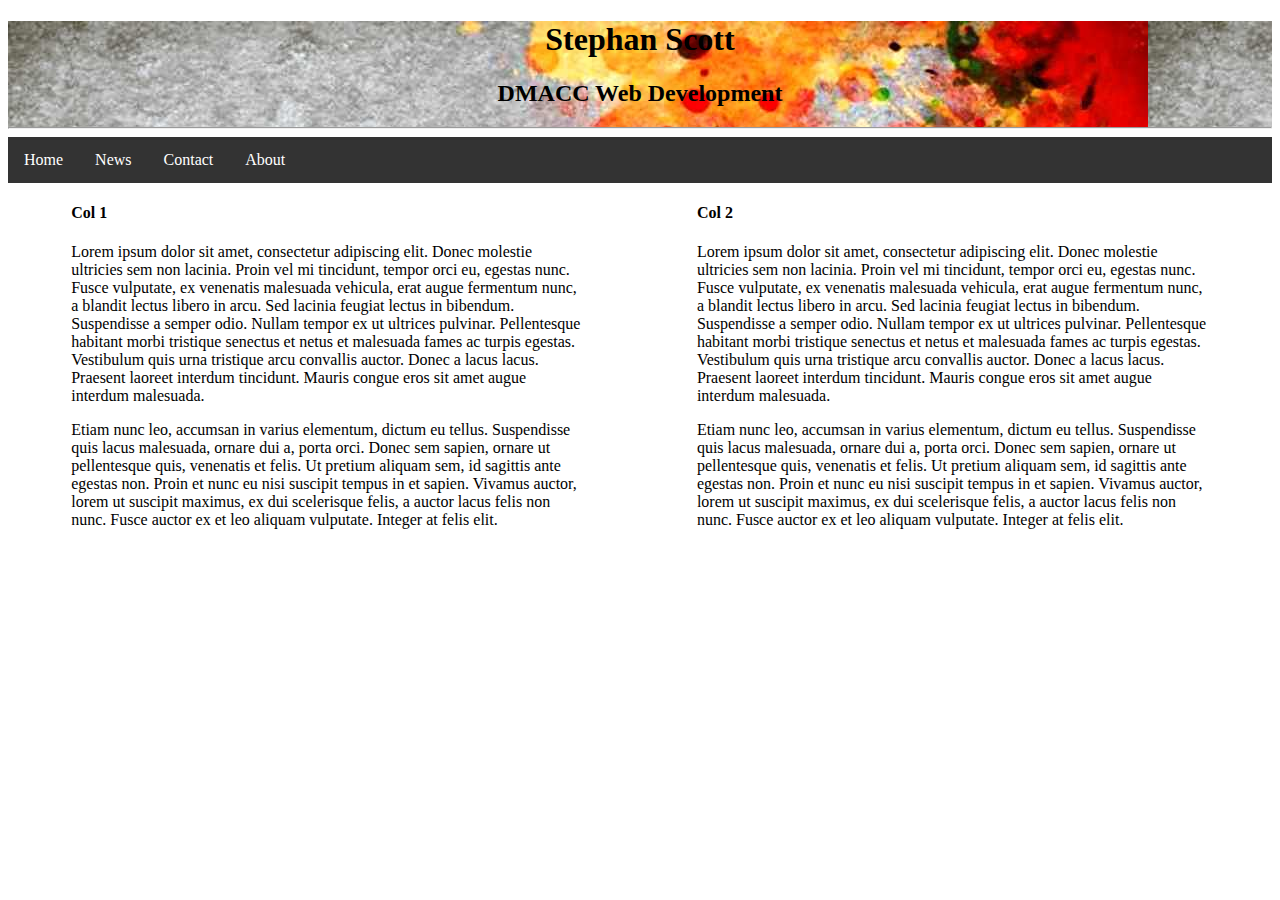
<file: @media/index.html>
<!--Create a web page using HTML and CSS.  It should have the following structures.

Width 95%.
Header the whole width of the container
1 or 2 columns( side by side).Use a display table to make the two columns
Footer the whole width of the container.
At least one image. 
Create a media query that will resize the page for a notebook.

Create a media query that will resize the page for a phone.

Create a media query that will change the columns from side by side to one on top of the other.-->
<!DOCTYPE html>
<html>

<head>
    <title>Media Queries</title>
    <meta name="viewport" content="width=device-width, initial-scale=1">
    <link rel="stylesheet" type="text/css" href="css/style.css">
    
</head>
        <header class="header">

            <h1>Stephan Scott</h1>
            <h2>DMACC Web Development</h2>
            <hr>
        </header>
<body>

    <ul>
        <li><a class="active" href="#home">Home</a></li>
        <li><a href="">News</a></li>
        <li><a href="">Contact</a></li>
        <li><a href="">About</a></li>
    </ul>

    <div id="wrap">
        <div id="left_col">
           <h4>Col 1</h4>
            <p>Lorem ipsum dolor sit amet, consectetur adipiscing elit. Donec molestie ultricies sem non lacinia. Proin vel mi tincidunt, tempor orci eu, egestas nunc. Fusce vulputate, ex venenatis malesuada vehicula, erat augue fermentum nunc, a blandit lectus libero in arcu. Sed lacinia feugiat lectus in bibendum. Suspendisse a semper odio. Nullam tempor ex ut ultrices pulvinar. Pellentesque habitant morbi tristique senectus et netus et malesuada fames ac turpis egestas. Vestibulum quis urna tristique arcu convallis auctor. Donec a lacus lacus. Praesent laoreet interdum tincidunt. Mauris congue eros sit amet augue interdum malesuada.</p>

            <p>Etiam nunc leo, accumsan in varius elementum, dictum eu tellus. Suspendisse quis lacus malesuada, ornare dui a, porta orci. Donec sem sapien, ornare ut pellentesque quis, venenatis et felis. Ut pretium aliquam sem, id sagittis ante egestas non. Proin et nunc eu nisi suscipit tempus in et sapien. Vivamus auctor, lorem ut suscipit maximus, ex dui scelerisque felis, a auctor lacus felis non nunc. Fusce auctor ex et leo aliquam vulputate. Integer at felis elit.</p>
        </div>
        <div id="right_col">
           <h4>Col 2</h4>
            <p>Lorem ipsum dolor sit amet, consectetur adipiscing elit. Donec molestie ultricies sem non lacinia. Proin vel mi tincidunt, tempor orci eu, egestas nunc. Fusce vulputate, ex venenatis malesuada vehicula, erat augue fermentum nunc, a blandit lectus libero in arcu. Sed lacinia feugiat lectus in bibendum. Suspendisse a semper odio. Nullam tempor ex ut ultrices pulvinar. Pellentesque habitant morbi tristique senectus et netus et malesuada fames ac turpis egestas. Vestibulum quis urna tristique arcu convallis auctor. Donec a lacus lacus. Praesent laoreet interdum tincidunt. Mauris congue eros sit amet augue interdum malesuada.</p>

            <p>Etiam nunc leo, accumsan in varius elementum, dictum eu tellus. Suspendisse quis lacus malesuada, ornare dui a, porta orci. Donec sem sapien, ornare ut pellentesque quis, venenatis et felis. Ut pretium aliquam sem, id sagittis ante egestas non. Proin et nunc eu nisi suscipit tempus in et sapien. Vivamus auctor, lorem ut suscipit maximus, ex dui scelerisque felis, a auctor lacus felis non nunc. Fusce auctor ex et leo aliquam vulputate. Integer at felis elit.</p>
        </div>
    </div>
    
</body>
</html>
</file>
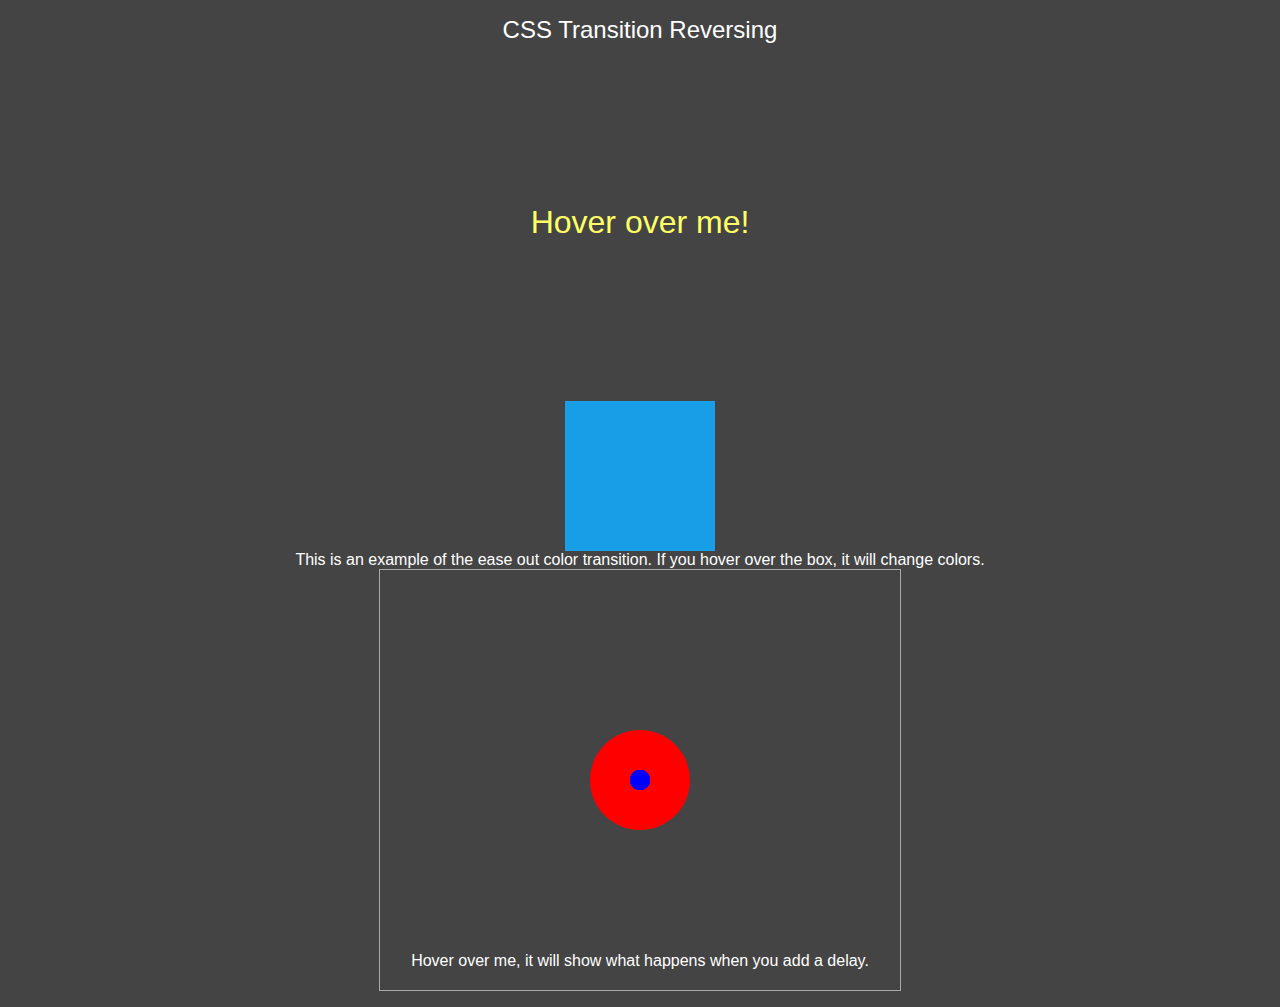
<file: CSSTransitions/index.html>
<!DOCTYPE html>
<html>

<head>

    <title>CSS Transitions</title>

    <link rel="stylesheet" type="text/css" href="css/style.css">

</head>

<body>

<h1>CSS Transition Reversing</h1>

<p id="animate">Hover over me!</p>

<div class="box"></div>

<p>This is an example of the ease out color transition. If you hover over the box, it will change colors.</p>


<div id="delay_demo" class="shadow hover">
  <div id="dd_main"></div>
  <div id="dd1"></div>
  <div id="dd2"></div>
  <div id="dd3"></div>
  <div id="dd4"></div>
  <div id="dd5"></div>
  <div id="dd6"></div>
  <div id="dd7"></div>
  <div id="dd8"></div>
  <p class="center"> Hover over me, it will show what happens when you add a delay.</p>
</div>


</body>

</html>
</file>
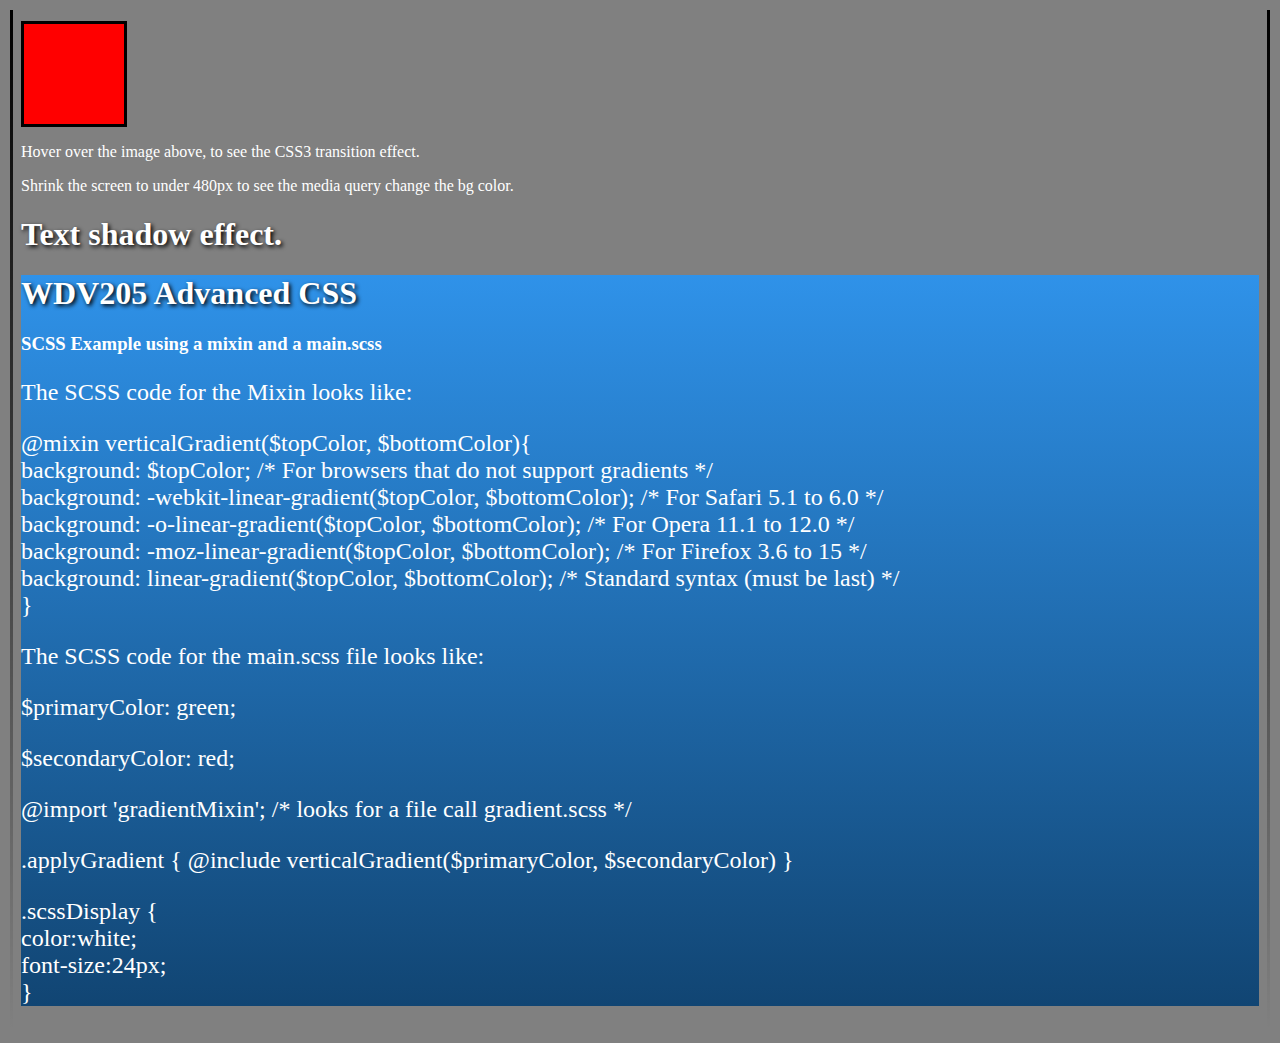
<file: SassCss3/index.html>
<!DOCTYPE html>
<html>

<head>

    <title>SASS</title>

    <link rel="stylesheet" type="text/css" href="css/style.css">


</head>

<body>
    

    <div class="div1"></div>

    <p>Hover over the image above, to see the CSS3 transition effect.</p>

    <p>Shrink the screen to under 480px to see the media query change the bg color.</p>
    
    <h1>Text shadow effect.</h1>
    
   <!-------------------------------------------------------------------------------------> 
    
    <div id="container" class="applyGradient">

  <h1>WDV205 Advanced CSS</h1>
    
  <h3>SCSS Example using a mixin and a main.scss</h3>
   

  <div class="scssDisplay">
  <p>The SCSS code for the Mixin looks like:</p>
  <p>@mixin verticalGradient($topColor, $bottomColor){<br>
      background: $topColor; /* For browsers that do not support gradients */<br>
      background: -webkit-linear-gradient($topColor, $bottomColor); 	/* For Safari 5.1 to 6.0 */<br>
      background: -o-linear-gradient($topColor, $bottomColor); 		/* For Opera 11.1 to 12.0 */<br>
      background: -moz-linear-gradient($topColor, $bottomColor); 		/* For Firefox 3.6 to 15 */<br>
      background: linear-gradient($topColor, $bottomColor); 			/* Standard syntax (must be last) */<br>
     }
  </p>
  </div>
  


  <div class="scssDisplay">
  	  <p>The SCSS code for the main.scss file looks like:</p>
      <p>$primaryColor: green;</p>
      <p>$secondaryColor: red;<br>
      </p>
      <p>@import 'gradientMixin';	/* looks for a file call gradient.scss */<br>
      </p>
      <p>.applyGradient { @include verticalGradient($primaryColor, $secondaryColor) }</p>
      <p>.scssDisplay	{<br>
        color:white;<br>
        font-size:24px; <br>
        }
      </p>    
  </div>

</div>

</body>

</html>
</file>
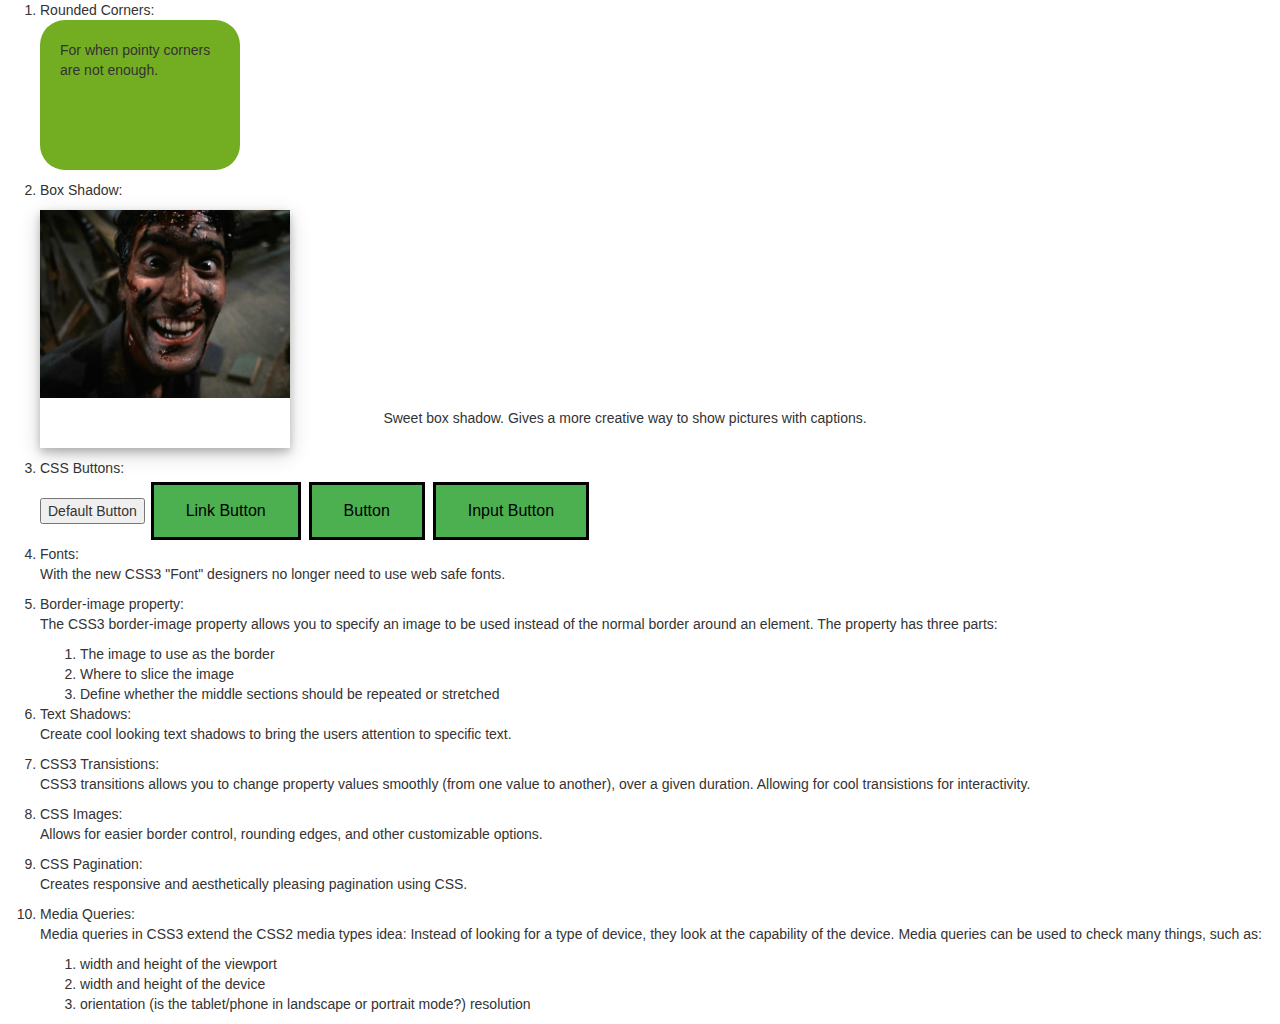
<file: Css3Features.html>
<!DOCTYPE html>
<html lang="en">
<head>
    <meta charset="UTF-8" />
    <title>Features CSS3</title>
    <!-- Latest compiled and minified CSS -->
    <link rel="stylesheet" href="https://maxcdn.bootstrapcdn.com/bootstrap/3.3.7/css/bootstrap.min.css">

    <!-- jQuery library -->
    <script src="https://ajax.googleapis.com/ajax/libs/jquery/3.1.1/jquery.min.js"></script>

    <!-- Latest compiled JavaScript -->
    <script src="https://maxcdn.bootstrapcdn.com/bootstrap/3.3.7/js/bootstrap.min.js"></script>

    <meta name="viewport" content="width=device-width, initial-scale=1">

<style>
#rcorners1 {
    border-radius: 25px;
    background: #73AD21;
    padding: 20px;
    width: 200px;
    height: 150px;
}
    
div.polaroid {
  width: 250px;
  box-shadow: 0 4px 8px 0 rgba(0, 0, 0, 0.2), 0 6px 20px 0 rgba(0, 0, 0, 0.19);
  text-align: center;
}

div.container {
  padding: 10px;
}

.button {
    background-color: #4CAF50;
    border: solid;
    color: black;
    padding: 15px 32px;
    text-align: center;
    text-decoration: none;
    display: inline-block;
    font-size: 16px;
    margin: 4px 2px;
    cursor: pointer;
}
    
</style>
</head>
<body>
<ol>
    <li>Rounded Corners:</li>
    
    <p id = rcorners1>For when pointy corners are not enough.</p>
    
    <li>Box Shadow:</li>
    <p>
    <div class="polaroid">
      <img src="ash.jpg" alt="Ash" style="width:100%">
    <div class="container">
        <p>Sweet box shadow. Gives a more creative way to show pictures with captions.</p>
    </div>
    </div>
    </p>
    
    <li>CSS Buttons:</li>

    <button>Default Button</button>
       
    <a href="#" class="button">Link Button</a>
        
    <button class="button">Button</button>
       
    <input type="button" class="button" value="Input Button">
        
    <li>Fonts:</li>
    <p>With the new CSS3 "Font" designers no longer need to use web safe fonts.</p>
    
    <li>Border-image property:</li>
    <p>The CSS3 border-image property allows you to specify an image to be used instead of the normal border around an element.

    The property has three parts:</p>

    <ol>
        <li>The image to use as the border</li>
        <li>Where to slice the image</li>
        <li>Define whether the middle sections should be repeated or stretched</li>
    </ol>

    <li>Text Shadows:</li>
    <p>Create cool looking text shadows to bring the users attention to specific text.</p>
    
    <li>CSS3 Transistions:</li>
    <p>CSS3 transitions allows you to change property values smoothly (from one value to another), over a given duration. Allowing for cool transistions for interactivity.</p>
    
    <li>CSS Images:</li>
    <p>Allows for easier border control, rounding edges, and other customizable options.</p>
    
    <li>CSS Pagination:</li>
    <p>Creates responsive and aesthetically pleasing pagination using CSS.</p>
    
    <li>Media Queries:</li>
    <p>Media queries in CSS3 extend the CSS2 media types idea: Instead of looking for a type of device, they look at the capability of the device.

    Media queries can be used to check many things, such as:</p>
    <ol>
        <li>width and height of the viewport</li>
        <li>width and height of the device</li>
        <li>orientation (is the tablet/phone in landscape or portrait mode?) resolution</li>
    </ol>
    
</ol>
</body>
</html>
</file>
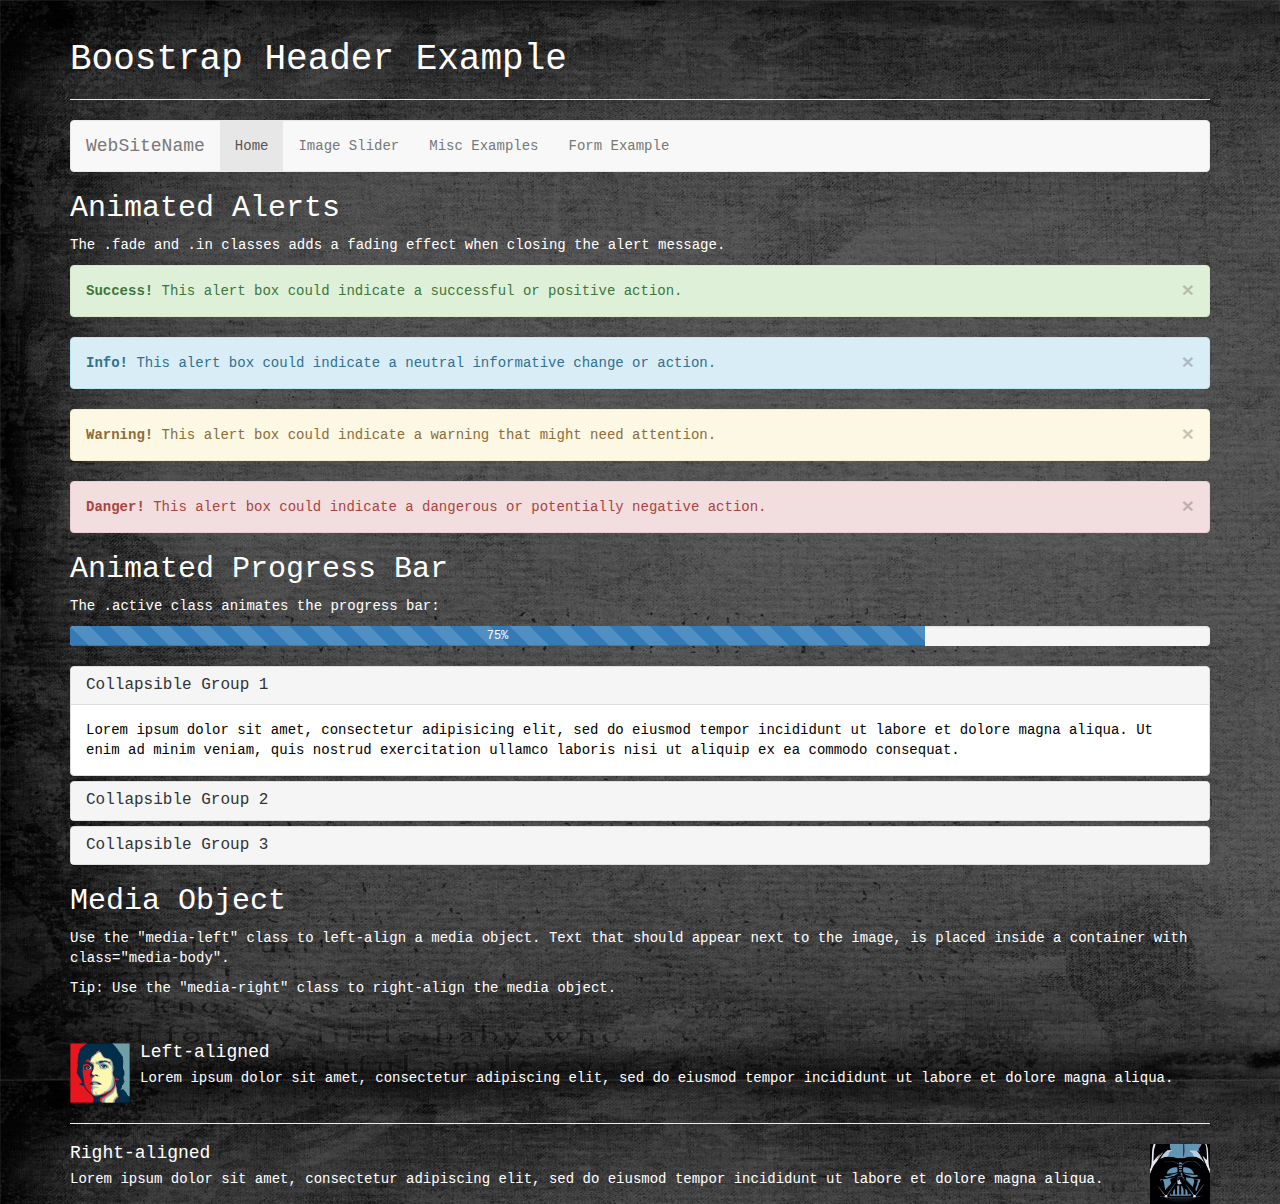
<file: bootstrap/p2.html>
<!DOCTYPE html PUBLIC "-//W3C//DTD XHTML 1.0 Transitional//EN" "http://www.w3.org/TR/xhtml1/DTD/xhtml1-transitional.dtd">
<html xmlns="http://www.w3.org/1999/xhtml">

<head>
    <meta http-equiv="Content-Type" content="text/html; charset=utf-8" />
    <meta name="viewport" content="width=device-width, initial-scale=1">
    <title>Bootstrap Practice</title>

    <!-- Latest compiled and minified CSS -->
    <link rel="stylesheet" href="https://maxcdn.bootstrapcdn.com/bootstrap/3.3.7/css/bootstrap.min.css">

    <!-- jQuery library -->
    <script src="https://ajax.googleapis.com/ajax/libs/jquery/1.12.4/jquery.min.js"></script>

    <!-- Latest compiled JavaScript -->
    <script src="https://maxcdn.bootstrapcdn.com/bootstrap/3.3.7/js/bootstrap.min.js"></script>

    <link rel="stylesheet" href="css/style.css">
    <style>
        .carousel-inner > .item > img,
        .carousel-inner > .item > a > img {
            width: 70%;
            margin: auto;
        }
    </style>
</head>

<body class="container">

    <div class="page-header">
        <h1>Boostrap Header Example</h1>
    </div>
    <nav class="navbar navbar-default">
        <div class="container-fluid">
            <div class="navbar-header">
                <a class="navbar-brand" href="#">WebSiteName</a>
            </div>
            <ul class="nav navbar-nav">
                <li class="active"><a href="index.html">Home</a></li>
                <li><a href="p1.html">Image Slider</a></li>
                <li><a href="p2.html">Misc Examples</a></li>
                <li><a href="p3.html">Form Example</a></li>
            </ul>
        </div>
    </nav>

 
    <h2>Animated Alerts</h2>
    <p>The .fade and .in classes adds a fading effect when closing the alert message.</p>
    <div class="alert alert-success fade in">
        <a href="#" class="close" data-dismiss="alert" aria-label="close">&times;</a>
        <strong>Success!</strong> This alert box could indicate a successful or positive action.
    </div>
    <div class="alert alert-info fade in">
        <a href="#" class="close" data-dismiss="alert" aria-label="close">&times;</a>
        <strong>Info!</strong> This alert box could indicate a neutral informative change or action.
    </div>
    <div class="alert alert-warning fade in">
        <a href="#" class="close" data-dismiss="alert" aria-label="close">&times;</a>
        <strong>Warning!</strong> This alert box could indicate a warning that might need attention.
    </div>
    <div class="alert alert-danger fade in">
        <a href="#" class="close" data-dismiss="alert" aria-label="close">&times;</a>
        <strong>Danger!</strong> This alert box could indicate a dangerous or potentially negative action.
    </div>

    <h2>Animated Progress Bar</h2>
    <p>The .active class animates the progress bar:</p>
    <div class="progress">
        <div class="progress-bar progress-bar-striped active" role="progressbar" aria-valuenow="75" aria-valuemin="0" aria-valuemax="100" style="width:75%">
            75%
        </div>
    </div>

    <div class="panel-group" id="accordion">
        <div class="panel panel-default">
            <div class="panel-heading">
                <h4 class="panel-title">
        <a data-toggle="collapse" data-parent="#accordion" href="#collapse1">
        Collapsible Group 1</a>
      </h4>
            </div>
            <div id="collapse1" class="panel-collapse collapse in">
                <div class="panel-body">Lorem ipsum dolor sit amet, consectetur adipisicing elit, sed do eiusmod tempor incididunt ut labore et dolore magna aliqua. Ut enim ad minim veniam, quis nostrud exercitation ullamco laboris nisi ut aliquip ex ea commodo consequat.</div>
            </div>
        </div>
        <div class="panel panel-default">
            <div class="panel-heading">
                <h4 class="panel-title">
        <a data-toggle="collapse" data-parent="#accordion" href="#collapse2">
        Collapsible Group 2</a>
      </h4>
            </div>
            <div id="collapse2" class="panel-collapse collapse">
                <div class="panel-body">Lorem ipsum dolor sit amet, consectetur adipisicing elit, sed do eiusmod tempor incididunt ut labore et dolore magna aliqua. Ut enim ad minim veniam, quis nostrud exercitation ullamco laboris nisi ut aliquip ex ea commodo consequat.</div>
            </div>
        </div>
        <div class="panel panel-default">
            <div class="panel-heading">
                <h4 class="panel-title">
        <a data-toggle="collapse" data-parent="#accordion" href="#collapse3">
        Collapsible Group 3</a>
      </h4>
            </div>
            <div id="collapse3" class="panel-collapse collapse">
                <div class="panel-body">Lorem ipsum dolor sit amet, consectetur adipisicing elit, sed do eiusmod tempor incididunt ut labore et dolore magna aliqua. Ut enim ad minim veniam, quis nostrud exercitation ullamco laboris nisi ut aliquip ex ea commodo consequat.</div>
            </div>
        </div>
    </div>
    <!-- <img class="img-responsive" src="imgs/dgj.jpg" id="img" alt="Dave Jesus"> -->
    <h2>Media Object</h2>
    <p>Use the "media-left" class to left-align a media object. Text that should appear next to the image, is placed inside a container with class="media-body".</p>
    <p>Tip: Use the "media-right" class to right-align the media object.</p>
    <br>

    <!-- Left-aligned media object -->
    <div class="media">
        <div class="media-left">
            <img src="imgs/luke.png" class="media-object" style="height:60px" "width:60px">
        </div>
        <div class="media-body">
            <h4 class="media-heading">Left-aligned</h4>
            <p>Lorem ipsum dolor sit amet, consectetur adipiscing elit, sed do eiusmod tempor incididunt ut labore et dolore magna aliqua.</p>
        </div>
    </div>
    <hr>

    <!-- Right-aligned media object -->
    <div class="media">
        <div class="media-body">
            <h4 class="media-heading">Right-aligned</h4>
            <p>Lorem ipsum dolor sit amet, consectetur adipiscing elit, sed do eiusmod tempor incididunt ut labore et dolore magna aliqua.</p>
        </div>
        <div class="media-right">
            <img src="imgs/vader.jpg" class="media-object" style="height:60px" "width:60px">
        </div>
    </div>

</body>

</html>
</file>
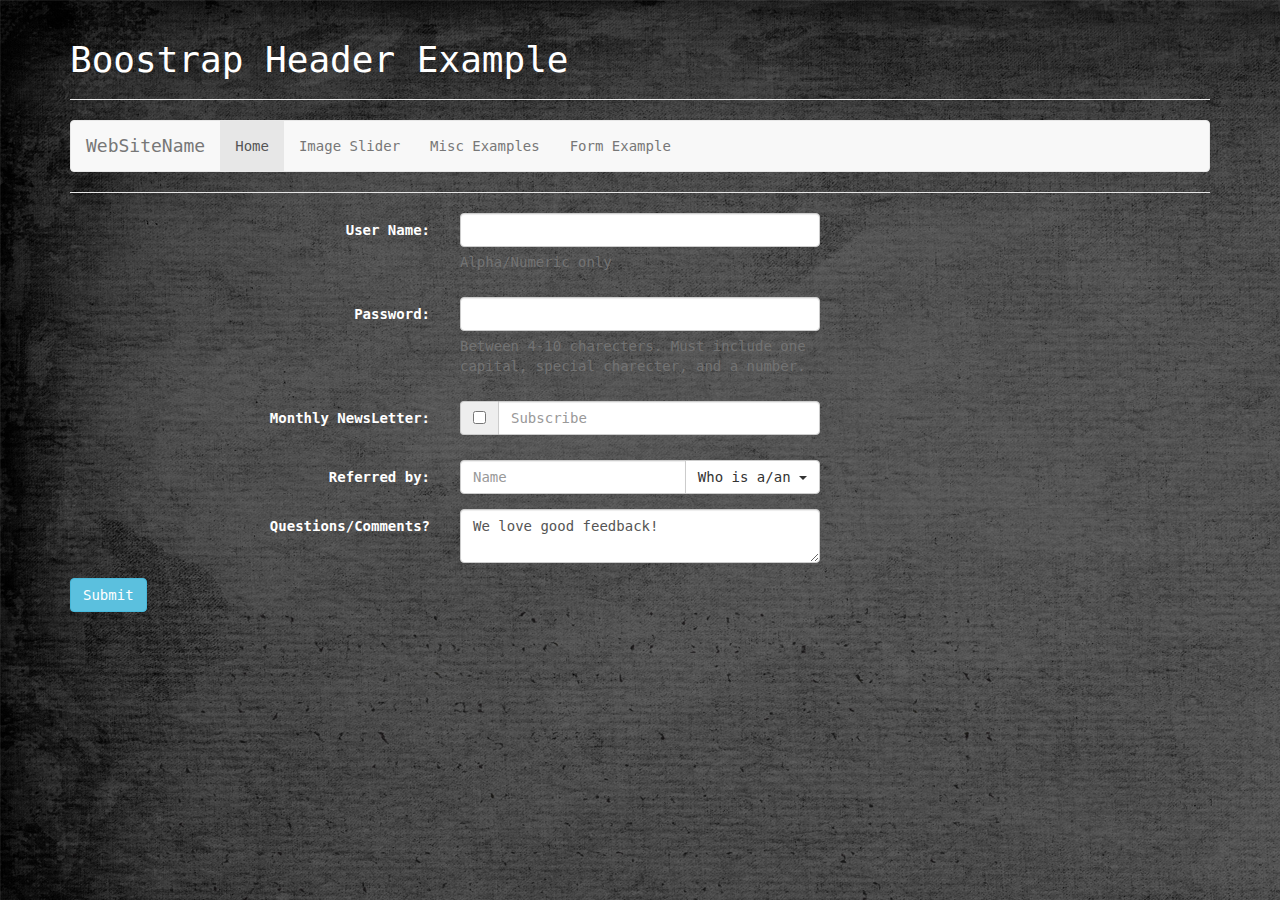
<file: bootstrap/p3.html>
<!DOCTYPE html PUBLIC "-//W3C//DTD XHTML 1.0 Transitional//EN" "http://www.w3.org/TR/xhtml1/DTD/xhtml1-transitional.dtd">
<html xmlns="http://www.w3.org/1999/xhtml">

<head>
    <meta http-equiv="Content-Type" content="text/html; charset=utf-8" />
    <meta name="viewport" content="width=device-width, initial-scale=1">
    <title>Bootstrap Practice</title>

    <!-- Latest compiled and minified CSS -->
    <link rel="stylesheet" href="https://maxcdn.bootstrapcdn.com/bootstrap/3.3.7/css/bootstrap.min.css">

    <!-- jQuery library -->
    <script src="https://ajax.googleapis.com/ajax/libs/jquery/1.12.4/jquery.min.js"></script>

    <!-- Latest compiled JavaScript -->
    <script src="https://maxcdn.bootstrapcdn.com/bootstrap/3.3.7/js/bootstrap.min.js"></script>

    <link rel="stylesheet" href="css/style.css">
    <style>
        .carousel-inner > .item > img,
        .carousel-inner > .item > a > img {
            width: 70%;
            margin: auto;
        }
    </style>
</head>

<body class="container">

    <div class="page-header">
        <h1>Boostrap Header Example</h1>
    </div>
    <nav class="navbar navbar-default">
        <div class="container-fluid">
            <div class="navbar-header">
                <a class="navbar-brand" href="#">WebSiteName</a>
            </div>
            <ul class="nav navbar-nav">
                <li class="active"><a href="index.html">Home</a></li>
                <li><a href="p1.html">Image Slider</a></li>
                <li><a href="p2.html">Misc Examples</a></li>
                <li><a href="p3.html">Form Example</a></li>
            </ul>
        </div>
    </nav>

 
 <form class="form-horizontal">
<fieldset>

<!-- Form Name -->
<legend></legend>

<!-- Text input-->
<div class="form-group">
  <label class="col-md-4 control-label" for="textinput">User Name:</label>  
  <div class="col-md-4">
  <input id="textinput" name="textinput" type="text" class="form-control input-md">
  <span class="help-block">Alpha/Numeric only</span>  
  </div>
</div>

<!-- Password input-->
<div class="form-group">
  <label class="col-md-4 control-label" for="passwordinput">Password:</label>
  <div class="col-md-4">
    <input id="passwordinput" name="passwordinput" type="password" class="form-control input-md">
    <span class="help-block">Between 4-10 charecters. Must include one capital, special charecter, and a number.</span>
  </div>
</div>

<!-- Prepended checkbox -->
<div class="form-group">
  <label class="col-md-4 control-label" for="prependedcheckbox">Monthly NewsLetter:</label>
  <div class="col-md-4">
    <div class="input-group">
      <span class="input-group-addon">     
          <input type="checkbox">     
      </span>
      <input id="prependedcheckbox" name="prependedcheckbox" class="form-control" type="text" placeholder="Subscribe">
    </div>
    <p class="help-block"></p>
  </div>
</div>

<!-- Button Drop Down -->
<div class="form-group">
  <label class="col-md-4 control-label" for="buttondropdown">Referred by:</label>
  <div class="col-md-4">
    <div class="input-group">
      <input id="buttondropdown" name="buttondropdown" class="form-control" placeholder="Name" type="text">
      <div class="input-group-btn">
        <button type="button" class="btn btn-default dropdown-toggle" data-toggle="dropdown">
          Who is a/an
          <span class="caret"></span>
        </button>
        <ul class="dropdown-menu pull-right">
          <li><a href="#">Employee</a></li>
          <li><a href="#">Family</a></li>
          <li><a href="#">Friend</a></li>
        </ul>
      </div>
    </div>
  </div>
</div>

<!-- Textarea -->
<div class="form-group">
  <label class="col-md-4 control-label" for="textarea">Questions/Comments?</label>
  <div class="col-md-4">                     
    <textarea class="form-control" id="textarea" name="textarea">We love good feedback!</textarea>
  </div>
</div>
<button id="singlebutton" name="singlebutton" class="btn btn-info">Submit</button>
</fieldset>
</form>

 

</body>

</html>
</file>
<file: @media/css/style.css>
/*Body*/
#wrap { width: 90%; margin: 0 auto; }

#left_col { float: left; width: 45%; }

#right_col { float: right; width: 45%; }

/*Img*/
/*Nav*/
ul { list-style-type: none; margin: 0; padding: 0; overflow: hidden; background-color: #333; }

li { float: left; }

li a { display: block; color: white; text-align: center; padding: 14px 16px; text-decoration: none; }

li a:hover { background-color: #111; }

/*Header*/
.header { text-align: center; background-image: url(../img/header.jpg); background-repeat: none; }

/*Footer*/
.footer { text-align: center; }

/*Media Queries*/
@media (max-width: -159px) { #left_col { float: none; width: 100%; }
  #right_col { float: none; width: 100%; }
  li { float: right; } }
@media (max-width: -119px) { #left_col { float: none; width: 100%; }
  #right_col { float: none; width: 100%; }
  li { float: right; } }
@media (max-width: 600px) { #left_col { float: none; width: 100%; }
  #right_col { float: none; width: 100%; }
  li { float: right; } }

/*# sourceMappingURL=style.css.map */
</file>
<file: CSSTransitions/css/style.css>
*
{
	padding: 0;
	margin: 0;
	text-align: center;
}

body
{
	font-family: sans-serif;
	font-size: 100%;
	color: #fff;
	background-color: #444;
	margin: 1em;
}

h1
{
	font-size: 1.5em;
	font-weight: normal;
	margin: 0 0 0.5em 0;
}

p.about
{
	font-size: 85%;
	margin: 1em;
}

a { color: #ff8; }

#container
{
	position: relative;
	width: 600px;
	height: 400px;
	background-color: #fff;
	border: 2px solid #000;
	margin: 1em auto;
}

p#animate
{
	width: 10em;
	font-size: 2em;
	text-align: center;
	margin: 5em auto;
	color: #ff6;
	-webkit-transition: all 0.5s ease-in-out;
	transition: all 0.5s ease-in-out;
}

p#animate:hover
{
	color: #0f0;
	-webkit-transform: scale(4);
	transform: scale(4);
	-webkit-transition: all 3s ease-in-out 0.5s;
	transition: all 3s ease-in-out 0.5s;
}

.box {
  width: 150px;
  height: 150px;
  background: #189ee6;
  margin-top: 20px;
  margin-left: auto;
  margin-right: auto;
  -webkit-transition: background-color 2s ease-out;
  -moz-transition: background-color 2s ease-out;
  -o-transition: background-color 2s ease-out;
  transition: background-color 2s ease-out;
}

.box:hover {
  background-color: #ee7410;
  cursor: pointer;
}

.center {
    text-align:center;
    padding-top:4px;
  }

#delay_demo {
  position:relative;
  width:500px;
  height:400px;
  margin:0 auto 10px;
  border:1px #aaa solid;
  padding:10px;
}
#dd_main {
  width:100px;
  height:100px;
  position:absolute;
  top:160px;
  left:210px;
  background-color:red;
  -webkit-border-radius:50px;
  -moz-border-radius:50px;
  border-radius:50px;
  -webkit-transition: all 2s ease-in-out;
-moz-transition: all 2s ease-in-out;
-o-transition: all 2s ease-in-out;
transition: all 2s ease-in-out;}
#delay_demo .center {
  width:500px;
  position:absolute;
  bottom:20px;
}
#dd1, #dd2, #dd3, #dd4, #dd5, #dd6, #dd7, #dd8 {
  width:20px;
  height:20px;
  -webkit-border-radius:10px;
  -moz-border-radius:10px;
  border-radius:10px;
  position:absolute;
  top:200px;
  left:250px;
  background-color:blue;
  -webkit-transition: all 2s ease-in-out;
-moz-transition: all 2s ease-in-out;
-o-transition: all 2s ease-in-out;
transition: all 2s ease-in-out;  /* Ensures that the element is being transformed in the 3d context so that hw acceleration kicks in where appropriate. */
  -webkit-transform: translate3d(0,0,0);
-moz-transform: translate3d(0,0,0);
-o-transform: translate3d(0,0,0);
-ms-transform: translate3d(0,0,0);
transform: translate3d(0,0,0);}
  #dd1 {
    -webkit-transition-delay: 0.1s;
-moz-transition-delay: 0.1s;
-o-transition-delay: 0.1s;
-ms-transition-delay: 0.1s;
transition-delay: 0.1s;  }
  #dd2 {
    -webkit-transition-delay: 0.2s;
-moz-transition-delay: 0.2s;
-o-transition-delay: 0.2s;
-ms-transition-delay: 0.2s;
transition-delay: 0.2s;  }
  #dd3 {
    -webkit-transition-delay: 0.3s;
-moz-transition-delay: 0.3s;
-o-transition-delay: 0.3s;
-ms-transition-delay: 0.3s;
transition-delay: 0.3s;  }
  #dd4 {
    -webkit-transition-delay: 0.4s;
-moz-transition-delay: 0.4s;
-o-transition-delay: 0.4s;
-ms-transition-delay: 0.4s;
transition-delay: 0.4s;  }
  #dd5 {
    -webkit-transition-delay: 0.5s;
-moz-transition-delay: 0.5s;
-o-transition-delay: 0.5s;
-ms-transition-delay: 0.5s;
transition-delay: 0.5s;  }
  #dd6 {
    -webkit-transition-delay: 0.6s;
-moz-transition-delay: 0.6s;
-o-transition-delay: 0.6s;
-ms-transition-delay: 0.6s;
transition-delay: 0.6s;  }
  #dd7 {
    -webkit-transition-delay: 0.7s;
-moz-transition-delay: 0.7s;
-o-transition-delay: 0.7s;
-ms-transition-delay: 0.7s;
transition-delay: 0.7s;  }
  #dd8 {
    -webkit-transition-delay: 0.8s;
-moz-transition-delay: 0.8s;
-o-transition-delay: 0.8s;
-ms-transition-delay: 0.8s;
transition-delay: 0.8s;  }
#delay_demo:hover #dd_main {
  opacity:0;
}
#delay_demo:hover #dd1, #delay_demo.hover_effect #dd1 {
  -webkit-transform: translate(-250px,-200px);
-moz-transform: translate(-250px,-200px);
-o-transform: translate(-250px,-200px);
-ms-transform: translate(-250px,-200px);
transform: translate(-250px,-200px);}
#delay_demo:hover #dd2, #delay_demo.hover_effect #dd2 {
  -webkit-transform: translate(0,-200px);
-moz-transform: translate(0,-200px);
-o-transform: translate(0,-200px);
-ms-transform: translate(0,-200px);
transform: translate(0,-200px);}
#delay_demo:hover #dd3, #delay_demo.hover_effect #dd3 {
  -webkit-transform: translate(250px,-200px);
-moz-transform: translate(250px,-200px);
-o-transform: translate(250px,-200px);
-ms-transform: translate(250px,-200px);
transform: translate(250px,-200px);}
#delay_demo:hover #dd4, #delay_demo.hover_effect #dd4 {
  -webkit-transform: translate(250px, 0);
-moz-transform: translate(250px, 0);
-o-transform: translate(250px, 0);
-ms-transform: translate(250px, 0);
transform: translate(250px, 0);}
#delay_demo:hover #dd5, #delay_demo.hover_effect #dd5 {
  -webkit-transform: translate(250px,200px);
-moz-transform: translate(250px,200px);
-o-transform: translate(250px,200px);
-ms-transform: translate(250px,200px);
transform: translate(250px,200px);}
#delay_demo:hover #dd6, #delay_demo.hover_effect #dd6 {
  -webkit-transform: translate(0,200px);
-moz-transform: translate(0,200px);
-o-transform: translate(0,200px);
-ms-transform: translate(0,200px);
transform: translate(0,200px);}
#delay_demo:hover #dd7, #delay_demo.hover_effect #dd7 {
  -webkit-transform: translate(-250px,200px);
-moz-transform: translate(-250px,200px);
-o-transform: translate(-250px,200px);
-ms-transform: translate(-250px,200px);
transform: translate(-250px,200px);}
#delay_demo:hover #dd8, #delay_demo.hover_effect #dd8 {
  -webkit-transform: translate(-250px,0);
-moz-transform: translate(-250px,0);
-o-transform: translate(-250px,0);
-ms-transform: translate(-250px,0);
transform: translate(-250px,0);}
</file>
<file: SassCss3/css/style.css>
body {
  background: gray;
  color: white; }

.div1 {
  width: 100px;
  height: 100px;
  background: red;
  border-color: black;
  border-style: solid;
  -webkit-transition: width 2s;
  /* For Safari 3.1 to 6.0 */
  transition: width 4s; }

.div1:hover {
  width: 600px; }

@media screen and (max-width: 480px) {
  body {
    background-color: lightblue; } }
h1 {
  color: white;
  text-shadow: 2px 2px 4px #000000; }

html {
  border-width: 3px;
  border-style: solid;
  margin: 10px;
  -webkit-border-image: -webkit-gradient(linear, 0 0, 0 100%, from(black), to(transparent)) 1 100%;
  -webkit-border-image: -webkit-linear-gradient(black, transparent) 1 100%;
  -moz-border-image: -moz-linear-gradient(black, transparent) 1 100%;
  -o-border-image: -o-linear-gradient(black, transparent) 1 100%;
  border-image: linear-gradient(to bottom, black, transparent) 1 100%; }

.applyGradient {
  background: #2f92e9;
  /* For browsers that do not support gradients */
  background: -webkit-linear-gradient(#2f92e9, #114573);
  /* For Safari 5.1 to 6.0 */
  background: -o-linear-gradient(#2f92e9, #114573);
  /* For Opera 11.1 to 12.0 */
  background: -moz-linear-gradient(#2f92e9, #114573);
  /* For Firefox 3.6 to 15 */
  background: linear-gradient(#2f92e9, #114573);
  /* Standard syntax (must be last) */ }

.scssDisplay {
  color: white;
  font-size: 24px; }

/*# sourceMappingURL=style.css.map */
</file>
<file: bootstrap/css/style.css>
body { font-family: monospace; background-image: url("../imgs/bg.jpg"); color: white; }

#myCarousel { margin-top: 20px; margin-bottom: 20px; }

.panel-body { color: black; }

#sidebarcolor { border-color: aquamarine; }

#bodycolor { background-color: aquamarine; }

/*# sourceMappingURL=style.css.map */
</file>
